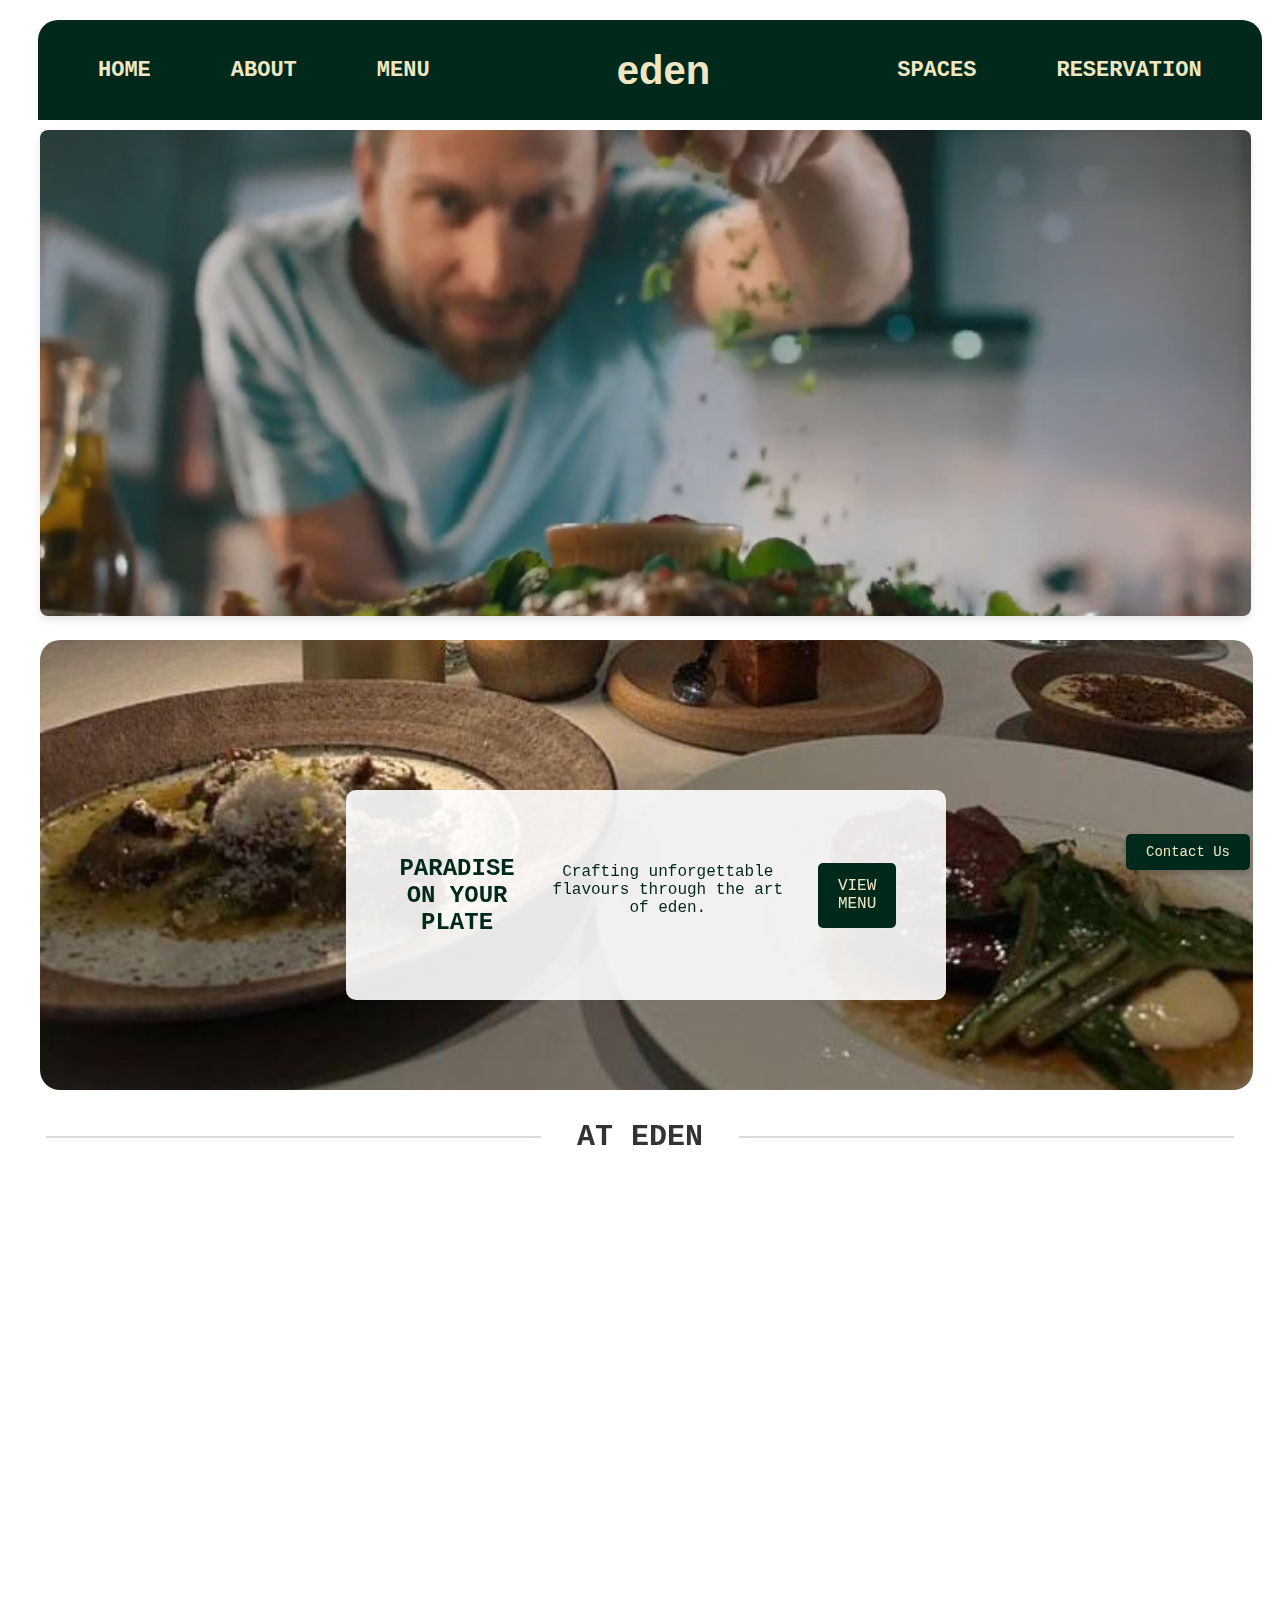
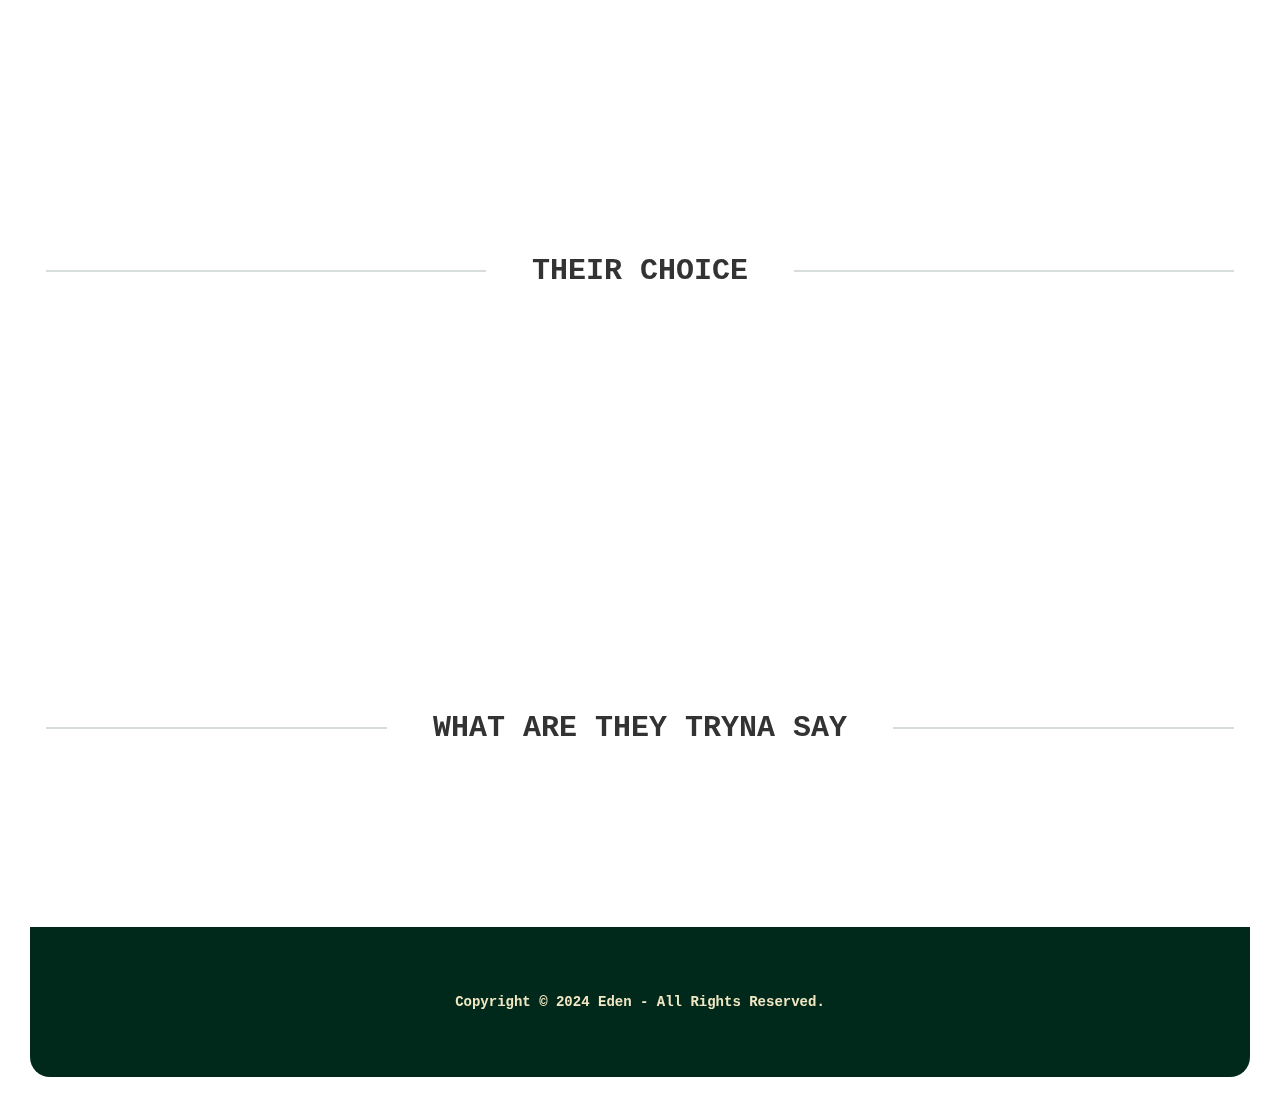
<file: index.html>
<!DOCTYPE html>
<html lang="en">

<head>
    <meta charset="UTF-8">
    <meta name="viewport" content="width=device-width, initial-scale=1.0">
    <title>eden</title>
    <link rel="stylesheet" href="style.css">
    <script src="script.js" defer></script>
</head>

<body>

    <header>
        <nav>
            <div class="nav-left">
                <ul>
                    <li><a href="index.html">HOME</a></li>
                    <li><a href="about.html">ABOUT</a></li>
                    <li><a href="menu.html">MENU</a></li>
                </ul>
            </div>
            <div class="nav-center">
                <h1>eden</h1>
            </div>
            <div class="nav-right">
                <ul>
                    <li><a href="spaces.html">SPACES</a></li>
                    <li><a href="reservations.html">RESERVATION</a></li>
            </div>
        </nav>
    </header>

    <br><br><br><br>

    <div class="video-container fade-in">
        <video loop autoplay muted playsinline>
            <source src="eden.mp4" type="video/mp4" />
        </video>
    </div>

    
    <div class="containerr fade-in">
        <div class="content fade-in">
            <h1>PARADISE ON YOUR PLATE</h1>
            <p>Crafting unforgettable flavours through the art of eden.</p>
            <button onclick="window.location.href='menu.html'">VIEW MENU</button>
        </div>
    </div>

    <div id="mainContent" style="display: none;">
        <h2>Welcome back!</h2>
        <p>Enjoy browsing the site!</p>
    </div>
    <div class="about-us-section">
        <hr class="line">
        <span class="about-text">AT EDEN</span>
        <hr class="line">
        
    </div>
    <imagee>
        <div id="about-us">
        <div class="container fade-in">
            <p class="haha">one of everything really good</p>
            <p class="huhu">
                At eden, our philosophy is to make one of everything really good. To us, that means a
                collection of intentional, high-performance essentials you reach for on a daily basis. The ones you
                love, rely on, and always come back to.
            </p>
        </div>
    </div>
    </imagee>

    <div class="favorite">
        <hr class="line">
        <span class="about-text">THEIR CHOICE</span>
        <hr class="line">
        
    </div>

    <div class="favorites-slider fade-in">
        <button class="prev" onclick="scrollSlider(-1)">&#8249;</button>
        <div class="slider-container">
            <div class="slide">
                <img src="menu/food1.jpg" alt="Favorite 1">
                <p>Jamaican Jerk Chicken</p>
            </div>
            <div class="slide">
                <img src="menu/food2.jpg" alt="Favorite 2">
                <p>Veg Italian Pasta</p>
            </div>
            <div class="slide">
                <img src="menu/food4.jpg" alt="Favorite 3">
                <p>Moroccan Meatballs</p>
            </div>
            <div class="slide">
                <img src="menu/food12.jpg" alt="Favorite 4">
                <p>Fried Rice</p>
            </div>
            <div class="slide">
                <img src="menu/food5.jpg" alt="Favorite 5">
                <p>Vegan Shakshuka</p>
            </div>
            <div class="slide">
                <img src="menu/food6.jpg" alt="Favorite 6">
                <p>Roasted Lamb</p>
            </div>
            <div class="slide">
                <img src="menu/food7.jpg" alt="Favorite 7">
                <p>Anticuchos</p>
            </div>
            <div class="slide">
                <img src="menu/food8.jpg" alt="Favorite 8">
                <p>Thai Ramen</p>
            </div>
        </div>
        <button class="next" onclick="scrollSlider(1)">&#8250;</button>
    </div>
    <br>
    <br>
    <br>

    <div class="favorite">
        <hr class="line">
        <span class="about-text">WHAT ARE THEY TRYNA SAY</span>
        <hr class="line">
    </div>
    <div class="containermy-4 fade-in">
        <div class="reviews-container">
            <!-- Review 1 -->
            <div class="review">
                <div class="rating">
                    <span class="text-warning">&#9733;&#9733;&#9733;&#9733;&#9733;</span>
                </div>
                <h6>User1</h6>
                <p>Delicious food! A great place!</p>
            </div>
            <!-- Review 2 -->
            <div class="review">
                <div class="rating">
                    <span class="text-warning">&#9733;&#9733;&#9733;&#9733;&#9733;</span>
                </div>
                <h6>User2</h6>
                <p>Their service 5/5</p>
            </div>
            <div class="review">
                <div class="rating">
                    <span class="text-warning">&#9733;&#9733;&#9733;&#9733;&#9733;</span>
                </div>
                <h6>User3</h6>
                <p>Will come here again!</p>
            </div>
            <!-- Review 4 -->
            <div class="review">
                <div class="rating">
                    <span class="text-warning">&#9733;&#9733;&#9733;&#9733;&#9733;</span>
                </div>
                <h6>User4</h6>
                <p>Pricey but worth it</p>
            </div>
            <div class="review">
                <div class="rating">
                    <span class="text-warning">&#9733;&#9733;&#9733;&#9733;&#9733;</span>
                </div>
                <h6>User5</h6>
                <p>Cool</p>
            </div>
            <div class="review">
                <div class="rating">
                    <span class="text-warning">&#9733;&#9733;&#9733;&#9733;&#9733;</span>
                </div>
                <h6>User6</h6>
                <p>My comfy place</p>
            </div>
        </div>
    </div>
    </div>
    <a href="contact.html" class="con">
        <p>Contact Us</p>
    </a>
    


    <footer>
        <p>Copyright © 2024 Eden - All Rights Reserved. </p>
    </footer>

</body>

</html>
</file>
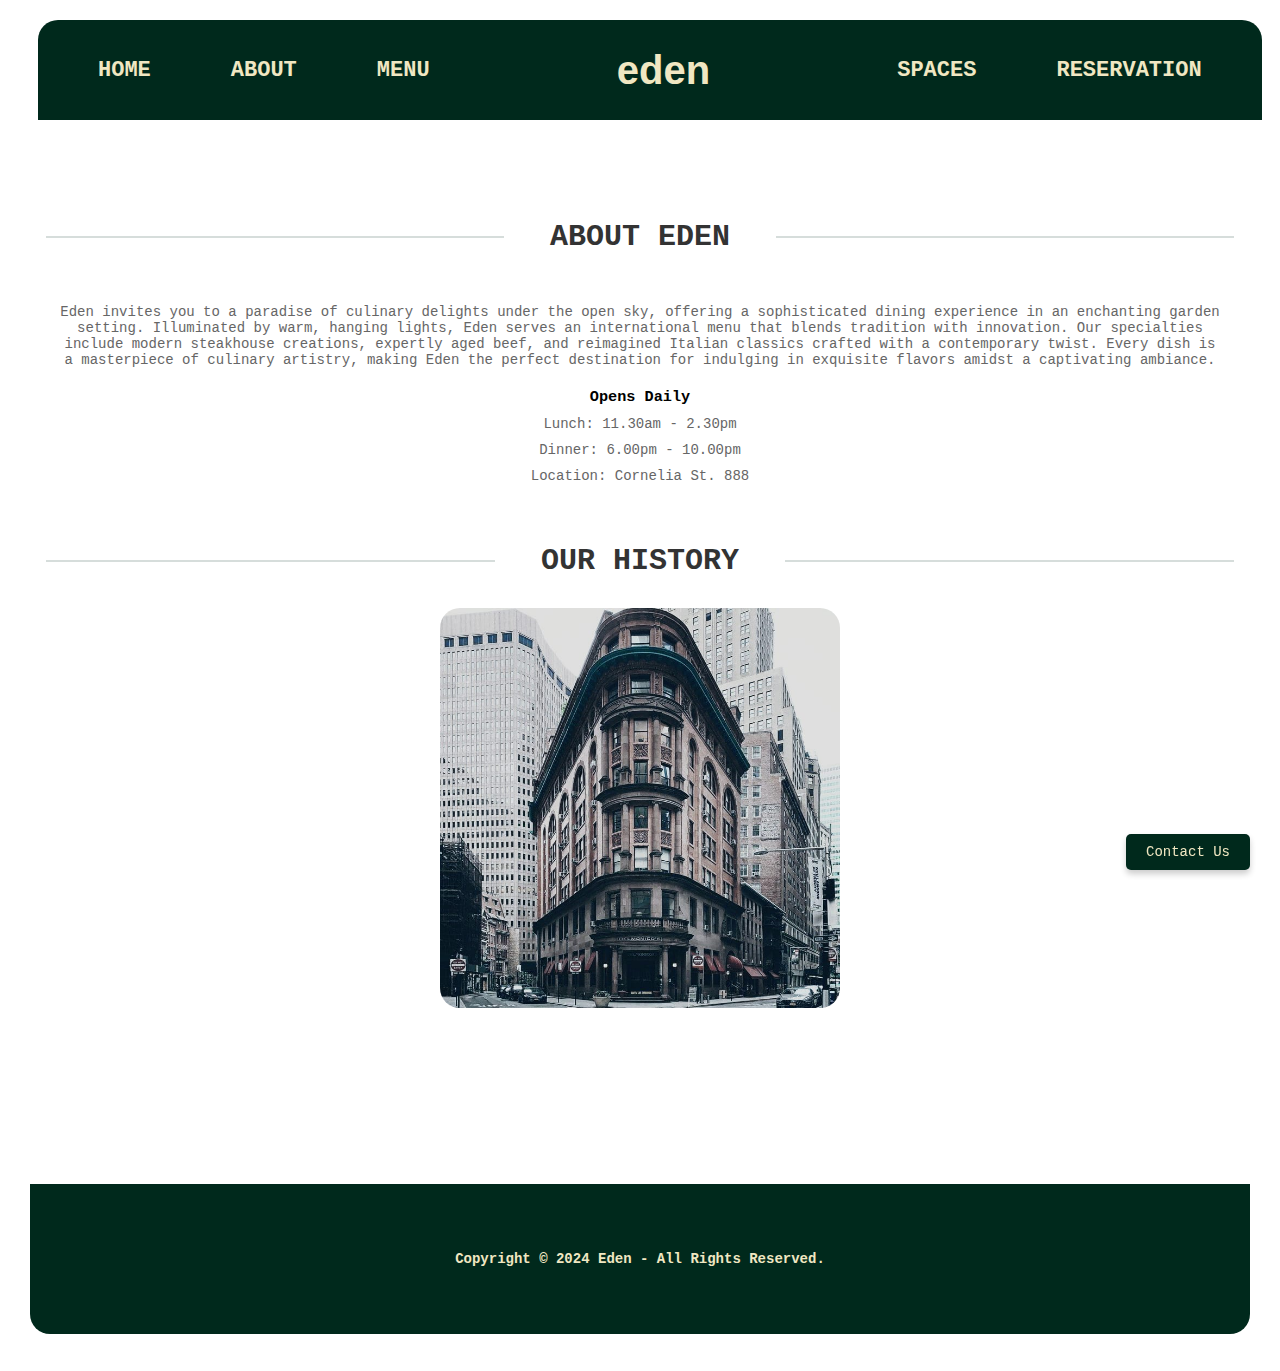
<file: about.html>
<!DOCTYPE html>
<html lang="en">

<head>
    <meta charset="UTF-8">
    <meta name="viewport" content="width=device-width, initial-scale=1.0">
    <title>eden</title>
    <link rel="stylesheet" href="stylee.css">
    <script src="script.js" defer></script>
</head>

<body>

    <header>
        <nav>
            <div class="nav-left">
                <ul>
                    <li><a href="index.html">HOME</a></li>
                    <li><a href="about.html">ABOUT</a></li>
                    <li><a href="menu.html">MENU</a></li>
                </ul>
            </div>
            <div class="nav-center">
                <h1>eden</h1>
            </div>
            <div class="nav-right">
                <ul>
                    <li><a href="spaces.html">SPACES</a></li>
                    <li><a href="reservations.html">RESERVATION</a></li>
                </ul>
            </div>
        </nav>
    </header>

    <div class="favorite">
        <hr class="line">
        <span class="about-text">ABOUT eden</span>
        <hr class="line">
    </div>

    <div class="menu fade-in">
        <p class="desk">Eden invites you to a paradise of culinary delights under the open sky, offering a sophisticated dining experience in an enchanting garden setting. Illuminated by warm, hanging lights, Eden serves an international menu that blends tradition with innovation. Our specialties include modern steakhouse creations, expertly aged beef, and reimagined Italian classics crafted with a contemporary twist. Every dish is a masterpiece of culinary artistry, making Eden the perfect destination for indulging in exquisite flavors amidst a captivating ambiance.</p>
        <div class="disk">
        <h3>Opens Daily</h3>
        <p>Lunch: 11.30am - 2.30pm</p>
        <p>Dinner: 6.00pm - 10.00pm</p>
        <p>Location: Cornelia St. 888</p>

    </div>
    </div>
    <div class="favorite2">
        <hr class="line">
        <span class="about-text">OUR HISTORY</span>
        <hr class="line">
    </div>
    <div class="history fade-in">
        <img src="places/1989.jpg" alt="">

        <p class="fade-in">Eden was founded in 1989, born out of a vision to create a dining destination that merges the finest culinary traditions with a modern twist. Our story began with a dream, as our founders set out to share their passion for food with the world.</p>
        <p class="fade-in">Over the years, Eden has evolved into a beloved establishment, recognized for its innovative dishes and warm hospitality. From humble beginnings, we have grown to accommodate a diverse clientele, each of whom has contributed to our vibrant community. Today, we continue to embrace our roots while exploring new flavors and techniques, ensuring that every dish tells a story.</p>
        <p class="fade-in">As we look to the future, our commitment to excellence remains steadfast. At Eden, we are proud to honor our past while continually evolving to meet the tastes and preferences of our guests. We invite you to be part of our journey and experience the flavors of Eden.</p>
    </div>

    <a href="contact.html" class="con">
        <p>Contact Us</p>
    </a>
    
    <footer>
        <p>Copyright © 2024 Eden - All Rights Reserved. </p>
    </footer>
</file>
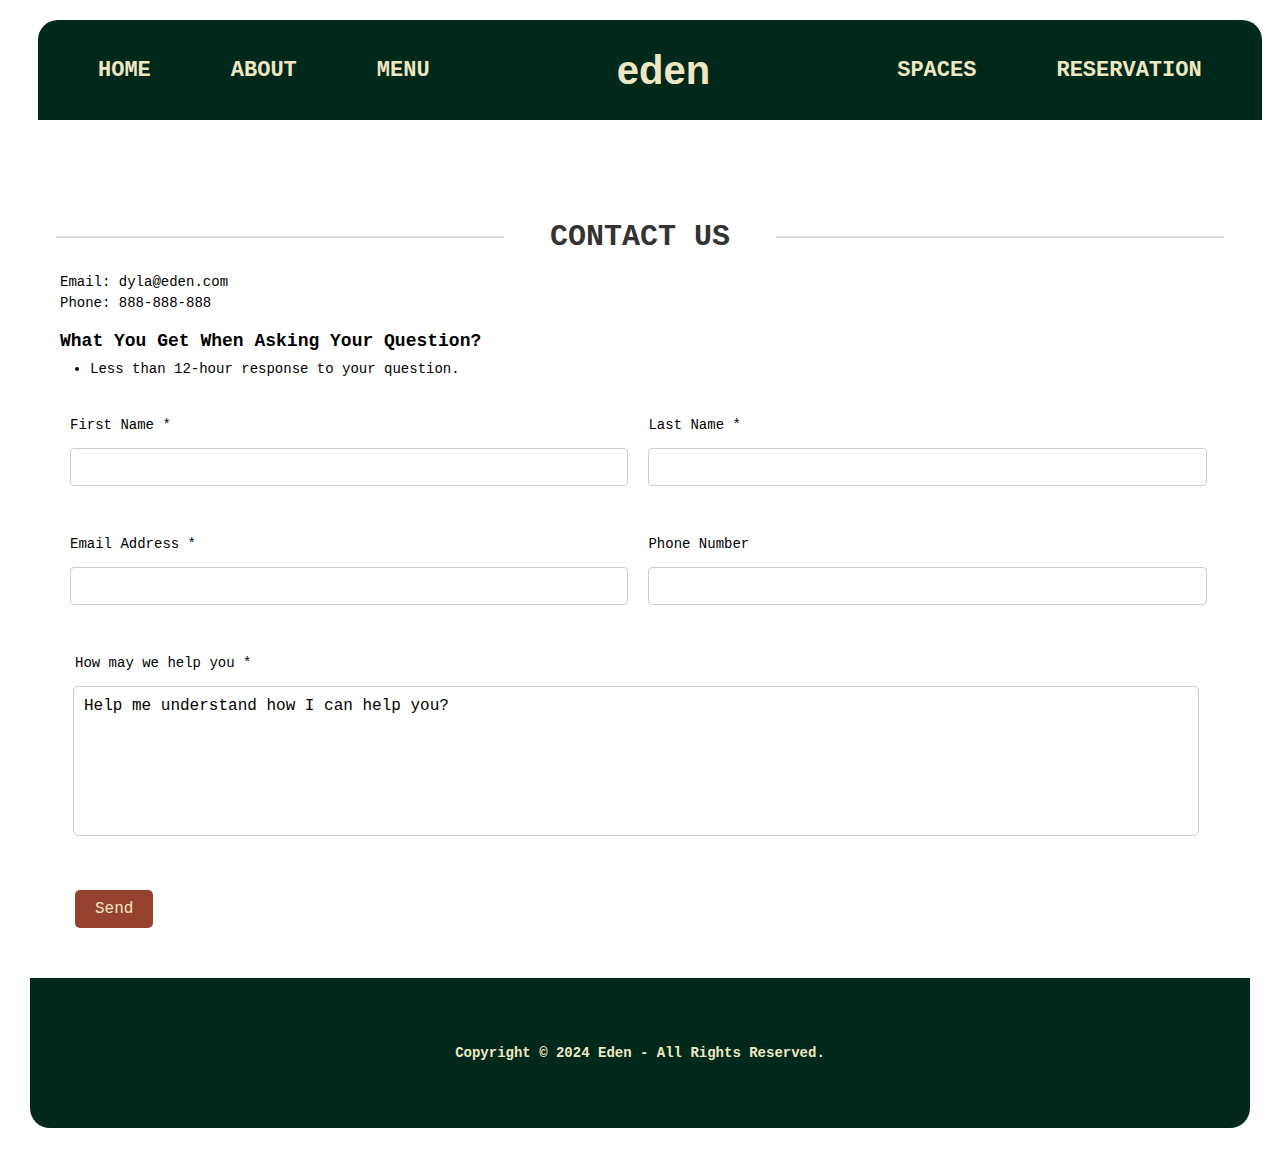
<file: contact.html>
<!DOCTYPE html>
<html lang="en">

<head>
    <meta charset="UTF-8">
    <meta name="viewport" content="width=device-width, initial-scale=1.0">
    <title>Contact Us</title>
    <link rel="stylesheet" href="stylee.css">
    <style>
        #successMessage {
            display: none;
            color: green;
            font-weight: bold;
            margin-top: 20px;
        }
    </style>
</head>

<body>

    <header>
        <nav>
            <div class="nav-left">
                <ul>
                    <li><a href="index.html">HOME</a></li>
                    <li><a href="about.html">ABOUT</a></li>
                    <li><a href="menu.html">MENU</a></li>
                </ul>
            </div>
            <div class="nav-center">
                <h1>eden</h1>
            </div>
            <div class="nav-right">
                <ul>
                    <li><a href="spaces.html">SPACES</a></li>
                    <li><a href="reservations.html">RESERVATION</a></li>
                </ul>
            </div>
        </nav>
    </header>

    <div class="contact">
        <div class="favoritee">
            <hr class="line">
            <span class="about-text">Contact Us</span>
            <hr class="line">
        </div>

        <div class="container">
            <div class="contact-info">
                <p>Email: dyla@eden.com</p>
                <p>Phone: 888-888-888</p>   
            </div>
            <div class="form-section">
                <h2>What You Get When Asking Your Question?</h2>
                <ul>
                    <li>Less than 12-hour response to your question.</li>
                </ul>
            </div>
            <form id="contactForm">
                <div class="form-group">
                    <label for="first-name">First Name *</label>
                    <input type="text" id="first-name" name="first-name" required>
                </div>
                <div class="form-group">
                    <label for="last-name">Last Name *</label>
                    <input type="text" id="last-name" name="last-name" required>
                </div>
                <div class="form-group">
                    <label for="email">Email Address *</label>
                    <input type="email" id="email" name="email" required>
                </div>
                <div class="form-group">
                    <label for="phone">Phone Number</label>
                    <input type="tel" id="phone" name="phone">
                </div>
                <div class="form-group full-width">
                    <label for="message">How may we help you *</label>
                    <textarea id="message" name="message" required>Help me understand how I can help you?</textarea>
                </div>
                <div class="form-group full-width">
                    <button type="submit">Send</button>
                </div>
            </form>
            <div class="success">
            <div id="successMessage">Your message has been sent successfully!</div>
        </div>
        </div>
    </div>

    <footer>
        <p>Copyright © 2024 Eden - All Rights Reserved.</p>
    </footer>

    <script>
        document.getElementById("contactForm").addEventListener("submit", function (event) {
            event.preventDefault();
            const successMessage = document.getElementById("successMessage");

            if (successMessage.style.display === "none" || successMessage.style.display === "") {
                successMessage.style.display = "block"; 
            } else {
                successMessage.style.display = "none"; 
            }

            this.reset();
        });
    </script>
</body>

</html>
</file>
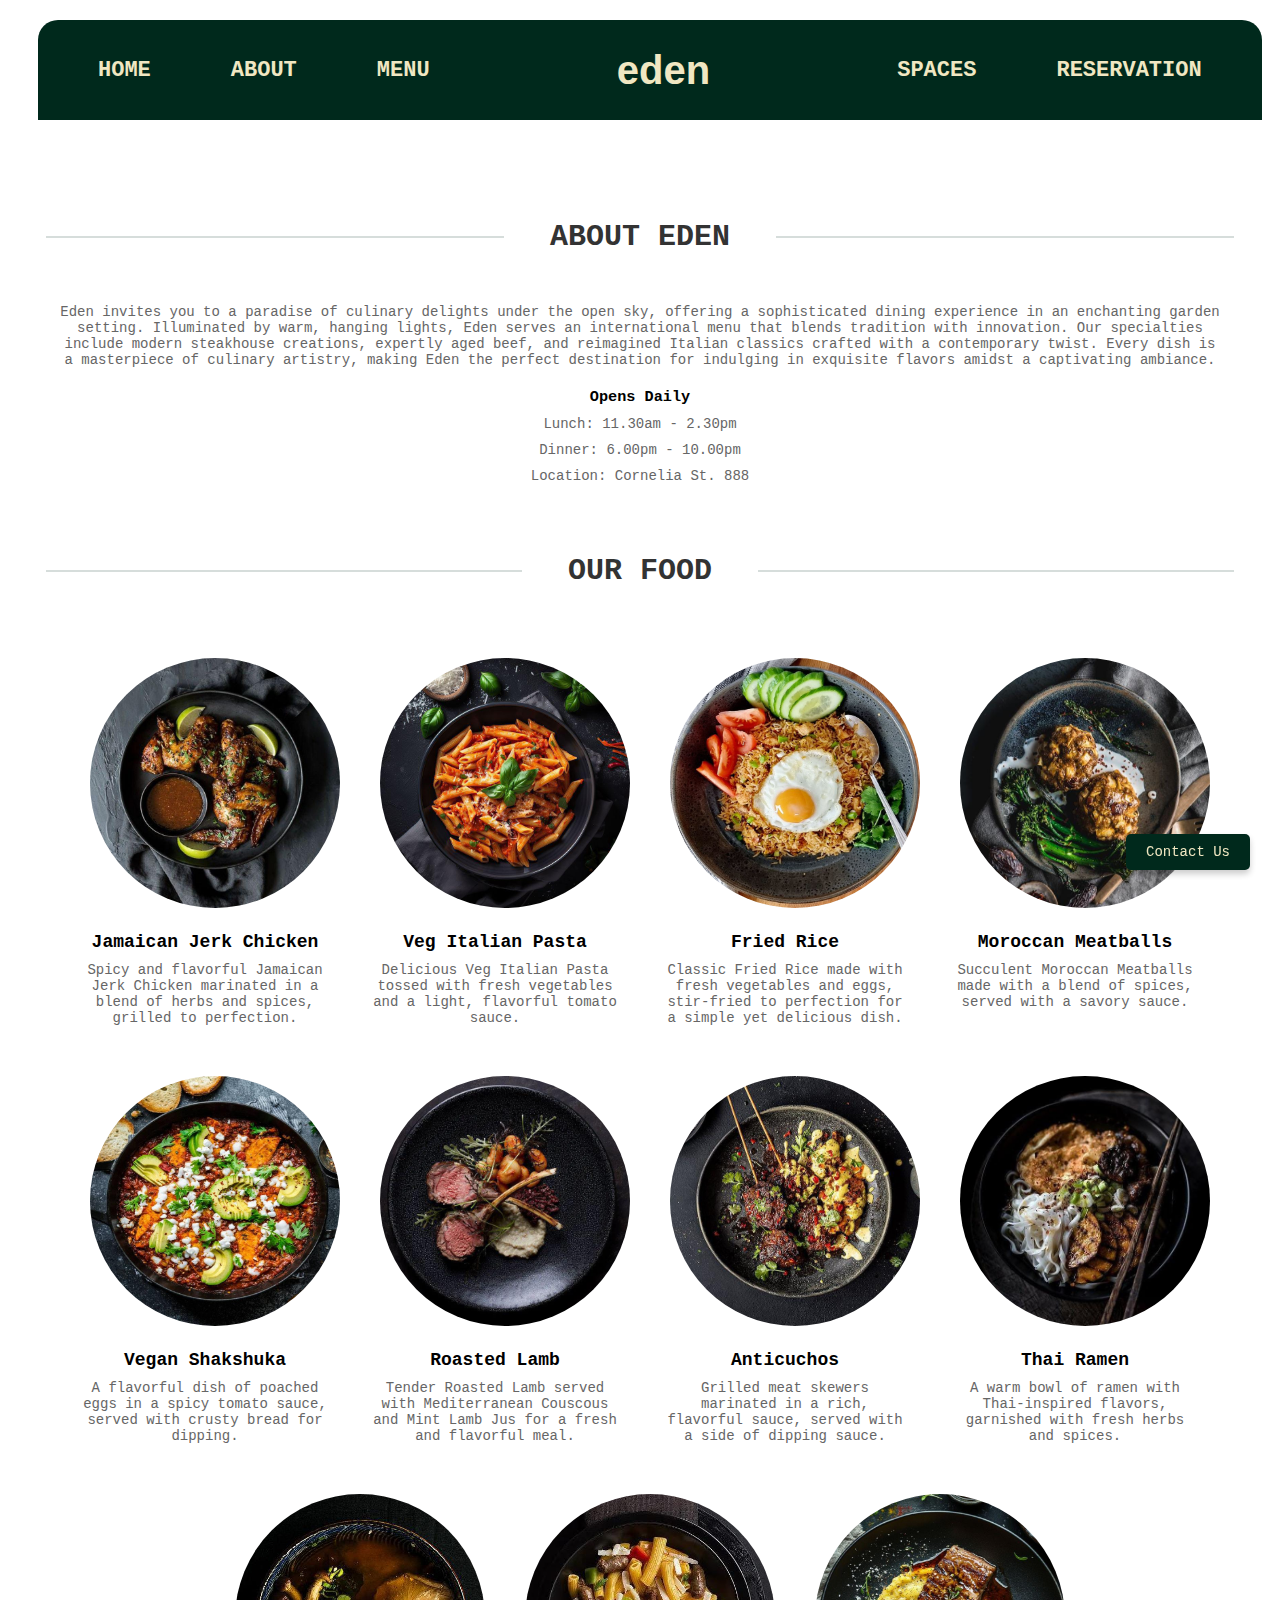
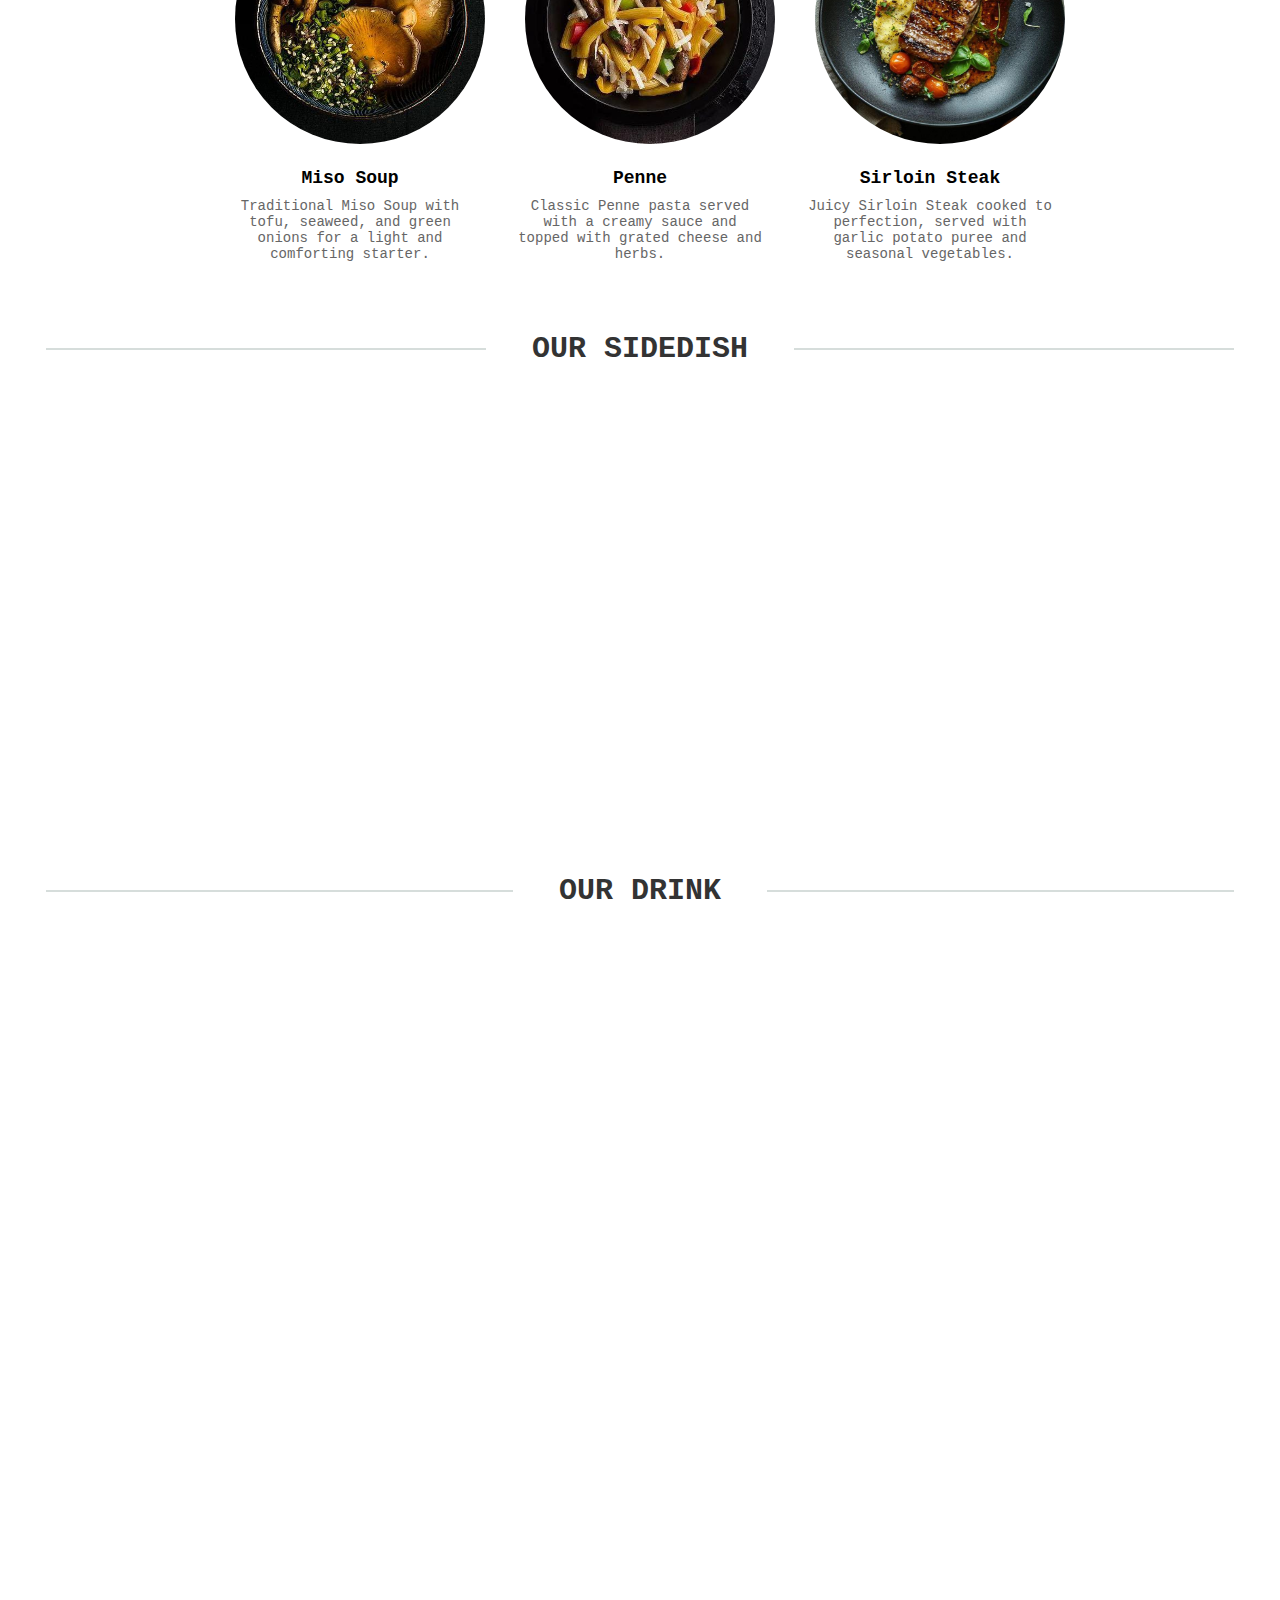
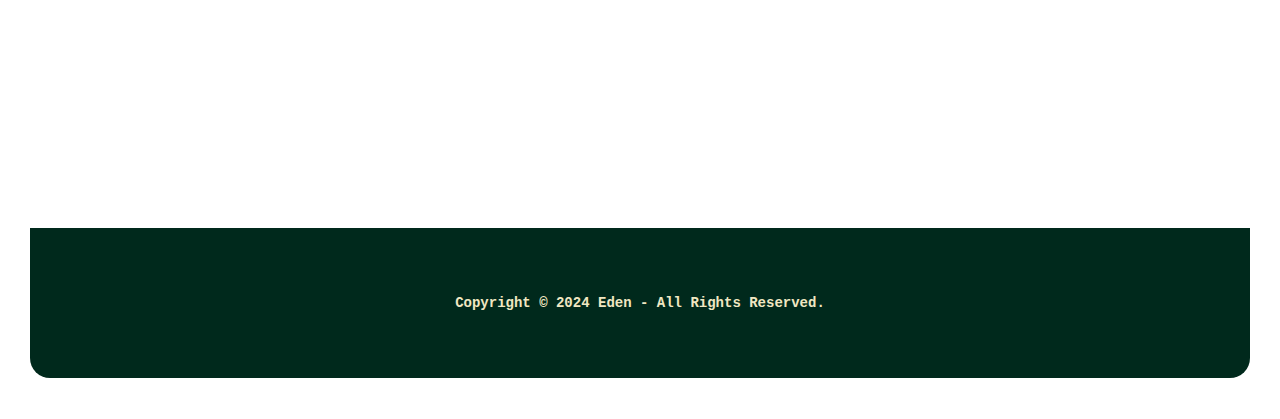
<file: menu.html>
<!DOCTYPE html>
<html lang="en">

<head>
    <meta charset="UTF-8">
    <meta name="viewport" content="width=device-width, initial-scale=1.0">
    <title>eden</title>
    <link rel="stylesheet" href="stylee.css">
    <script src="script.js" defer></script>
</head>

<body>

    <header>
        <nav>
            <div class="nav-left">
                <ul>
                    <li><a href="index.html">HOME</a></li>
                    <li><a href="about.html">ABOUT</a></li>
                    <li><a href="menu.html">MENU</a></li>
                </ul>
            </div>
            <div class="nav-center">
                <h1>eden</h1>
            </div>
            <div class="nav-right">
                <ul>
                    <li><a href="spaces.html">SPACES</a></li>
                    <li><a href="reservations.html">RESERVATION</a></li>
            </div>
        </nav>
    </header>

    <div class="favorite">
        <hr class="line">
        <span class="about-text">ABOUT EDEN</span>
        <hr class="line">
    </div>

    <div class="menu fade-in">
        <p class="desk">Eden invites you to a paradise of culinary delights under the open sky, offering a sophisticated dining experience in an enchanting garden setting. Illuminated by warm, hanging lights, Eden serves an international menu that blends tradition with innovation. Our specialties include modern steakhouse creations, expertly aged beef, and reimagined Italian classics crafted with a contemporary twist. Every dish is a masterpiece of culinary artistry, making Eden the perfect destination for indulging in exquisite flavors amidst a captivating ambiance.</p>
        <div class="disk">
        <h3>Opens Daily</h3>
        <p>Lunch: 11.30am - 2.30pm</p>
        <p>Dinner: 6.00pm - 10.00pm</p>
        <p>Location: Cornelia St. 888</p>

    </div>
    </div>

    <div class="favoritee">
        <hr class="line">
        <span class="about-text">OUR FOOD</span>
        <hr class="line">
    </div>


    <div class="menu fade-in">
        <div class="menu-item">
         <img height="250" src="menu/food1.jpg" width="250"/>
         <h3>
          Jamaican Jerk Chicken
         </h3>
         <p>
            Spicy and flavorful Jamaican Jerk Chicken marinated in a blend of herbs and spices, grilled to perfection.         </p>
        </div>
        <div class="menu-item">
         <img height="250" src="menu/food2.jpg" width="250"/>
         <h3>
          Veg Italian Pasta
         </h3>
         <p>
            Delicious Veg Italian Pasta tossed with fresh vegetables and a light, flavorful tomato sauce.         </p>
        </div>
        <div class="menu-item">
         <img height="250" src="menu/food12.jpg" width="250"/>
         <h3>
          Fried Rice
         </h3>
         <p>
            Classic Fried Rice made with fresh vegetables and eggs, stir-fried to perfection for a simple yet delicious dish.   
         </p>
        </div>
        <div class="menu-item">
         <img height="250" src="menu/food4.jpg" width="250"/>
         <h3>
          Moroccan Meatballs
         </h3>
         <p>
            Succulent Moroccan Meatballs made with a blend of spices, served with a savory sauce. </p>
        </div>
        <div class="menu-item">
         <img height="250" src="menu/food5.jpg" width="250"/>
         <h3>
          Vegan Shakshuka
         </h3>
         <p>
            A flavorful dish of poached eggs in a spicy tomato sauce, served with crusty bread for dipping.         </p>
        </div>
        <div class="menu-item">
         <img height="250" src="menu/food6.jpg" width="250"/>
         <h3>
            Roasted Lamb
         </h3>
         <p>
            Tender Roasted Lamb served with Mediterranean Couscous and Mint Lamb Jus for a fresh and flavorful meal.         </p>
        </div>
        <div class="menu-item">
         <img height="250" src="menu/food7.jpg" width="250"/>
         <h3>
            Anticuchos
         </h3>
         <p>
            Grilled meat skewers marinated in a rich, flavorful sauce, served with a side of dipping sauce.         </p>
        </div>
        <div class="menu-item">
         <img height="250" src="menu/food8.jpg" width="250"/>
         <h3>
          Thai Ramen
         </h3>
         <p>
            A warm bowl of ramen with Thai-inspired flavors, garnished with fresh herbs and spices.         </p>
        </div>
        <div class="menu-item">
            <img height="250" src="menu/food9.jpg" width="250"/>
            <h3>
             Miso Soup
            </h3>
            <p>
                Traditional Miso Soup with tofu, seaweed, and green onions for a light and comforting starter.            </p>
           </div>
           <div class="menu-item">
            <img height="250" src="menu/food10.jpg" width="250"/>
            <h3>
                Penne
            </h3>
            <p>
                Classic Penne pasta served with a creamy sauce and topped with grated cheese and herbs.</p>
           </div>
           <div class="menu-item">
            <img height="250" src="menu/food11.jpg" width="250"/>
            <h3>
                Sirloin Steak
            </h3>
            <p>
                Juicy Sirloin Steak cooked to perfection, served with garlic potato puree and seasonal vegetables.            </p>
           </div>
       </div>

    <div class="favoritee">
        <hr class="line">
        <span class="about-text">OUR SIDEDISH</span>
        <hr class="line">
    </div>

    <div class="menu fade-in">
        <div class="menu-item">
            <img height="250" src="menu/dish1.jpg" width="250"/>
            <h3>
                Bolo Choco
            </h3>
            <p>
                A rich chocolate cake served with a drizzle of chocolate sauce.</p>
           </div>
           <div class="menu-item">
            <img height="250" src="menu/dish2.jpg" width="250"/>
            <h3>
                Betul Tunc
            </h3>
            <p>
                A savory dish of tender chicken served with aromatic spices and accompanied by steamed rice.</p>
           </div>
           <div class="menu-item">
            <img height="250" src="menu/dish3.jpg" width="250"/>
            <h3>
             Asparagus Tart
            </h3>
            <p>
                A flaky pastry tart filled with fresh asparagus, creamy cheese, and herbs, baked to perfection. </p>
            </div>
           <div class="menu-item">
            <img height="250" src="menu/dish4.jpg" width="250"/>
            <h3>
             Mango Sticky Rice
            </h3>
            <p>
                A traditional Thai dessert made with sweet sticky rice, ripe mango slices, and coconut milk. </p>
            </p>
           </div>
    </div>

    <div class="favoritee">
        <hr class="line">
        <span class="about-text">OUR DRINK</span>
        <hr class="line">
    </div>
    <div class="menu fade-in">
        <div class="menu-item">
            <img height="250" src="menu/drink1.jpg" width="250"/>
            <h3>
                Black Sesame Latte
            </h3>
            <p>
                A creamy latte infused with the rich flavor of black sesame, topped with whipped cream.            </p>
           </div>
           <div class="menu-item">
            <img height="250" src="menu/drink2.jpg" width="250"/>
            <h3>
                Earl Grey Tea Cherry Soda
            </h3>
            <p>
                A refreshing blend of Earl Grey tea and cherry soda, garnished with fresh cherries.            </p>
           </div>
           <div class="menu-item">
            <img height="250" src="menu/drink3.jpg" width="250"/>
            <h3>
                Pure Matcha
            </h3>
            <p>
                Finest matcha green tea whisked to perfection, served hot or iced.            </p>
           </div>
           <div class="menu-item">
            <img height="250" src="menu/drink4.jpg" width="250"/>
            <h3>
                Grilled Peach & Rosemary Prosecco
            </h3>
            <p>
                A sparkling cocktail featuring grilled peaches and rosemary, served chilled.            </p>
           </div>
           <div class="menu-item">
            <img height="250" src="menu/drink5.jpg" width="250"/>
            <h3>
                Tiramisu Coffee
            </h3>
            <p>
                Rich coffee with a tiramisu twist, layered with mascarpone and cocoa.            </p>
           </div>
           <div class="menu-item">
            <img height="250" src="menu/drink6.jpg" width="250"/>
            <h3>
             Guava Jasmine Iced Tea
            </h3>
            <p>
                A fragrant iced tea blend of guava and jasmine, perfect for refreshing afternoons.            </p>
           </div>
    </div>


    <a href="contact.html" class="con">
        <p>Contact Us</p>
    </a>
    
    <footer>
        <p>Copyright © 2024 Eden - All Rights Reserved. </p>
    </footer>

    <script>
    </script>

</body>
</html>
</file>
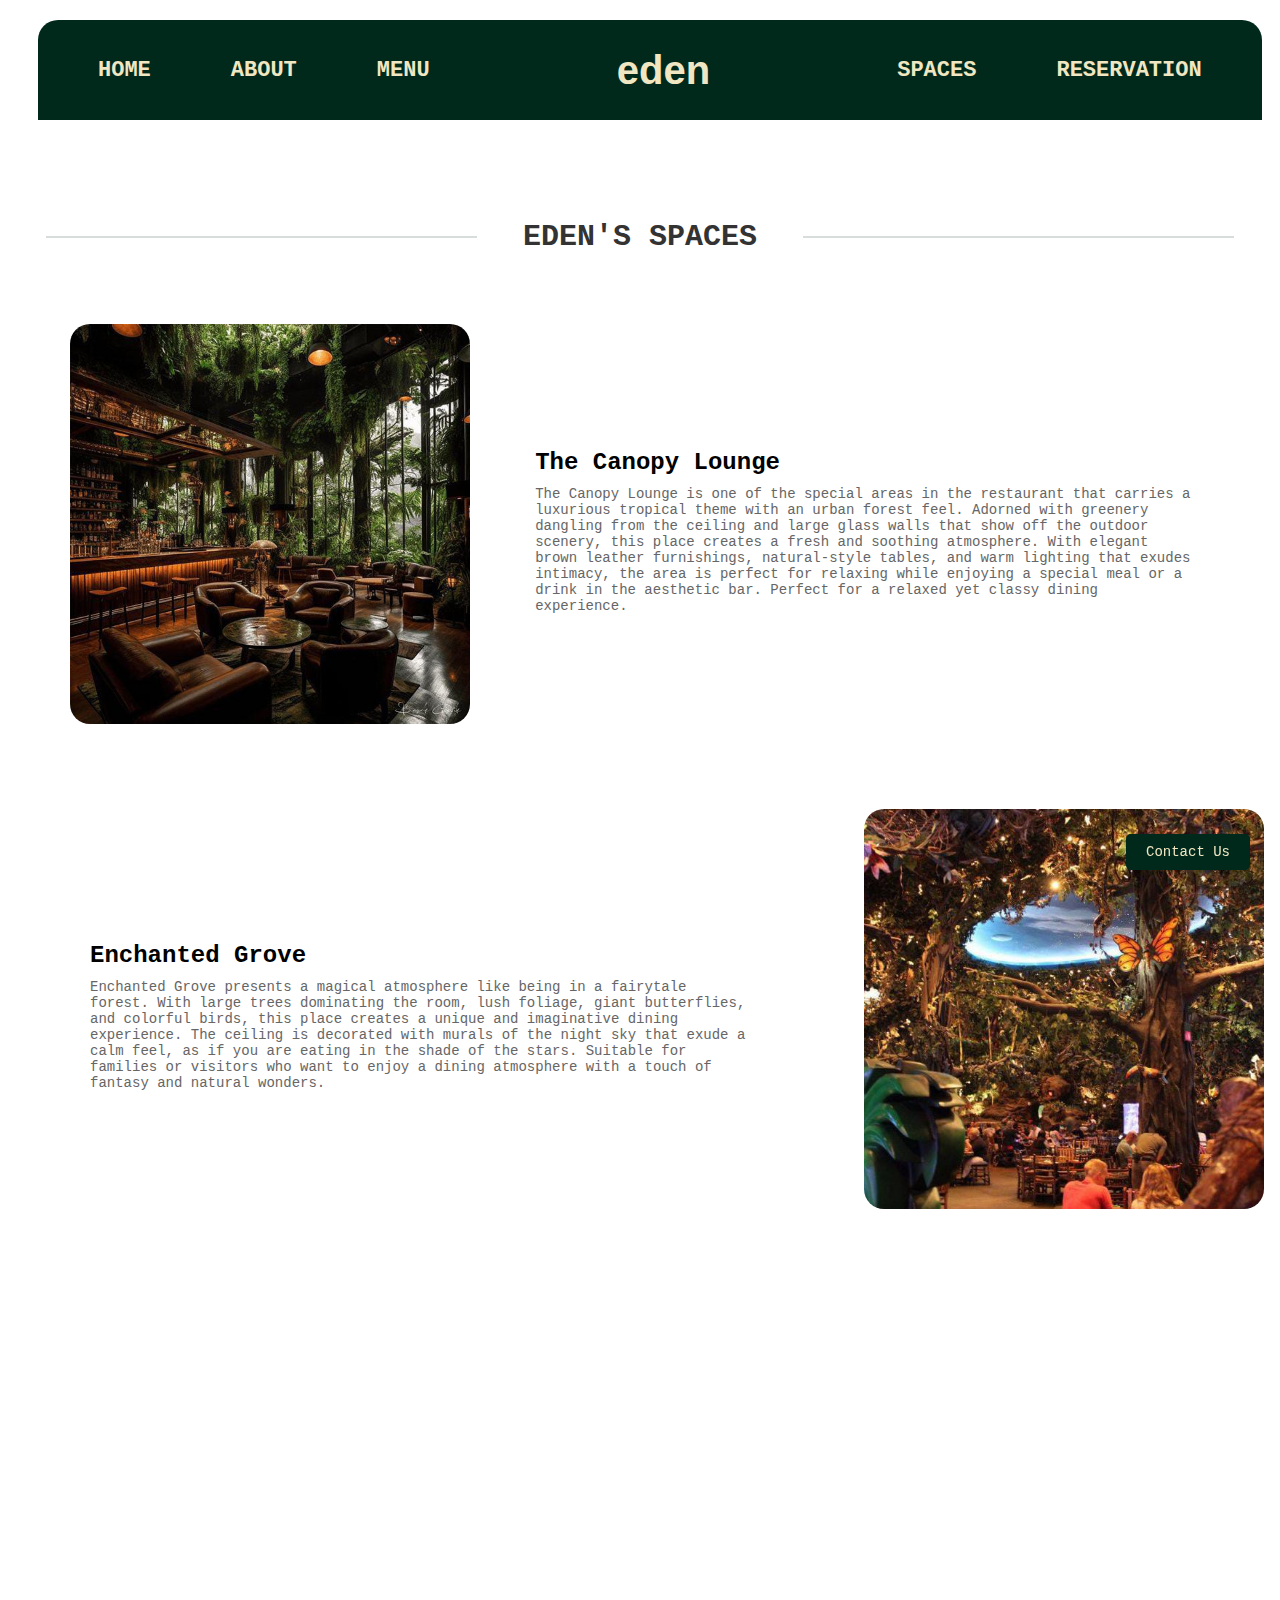
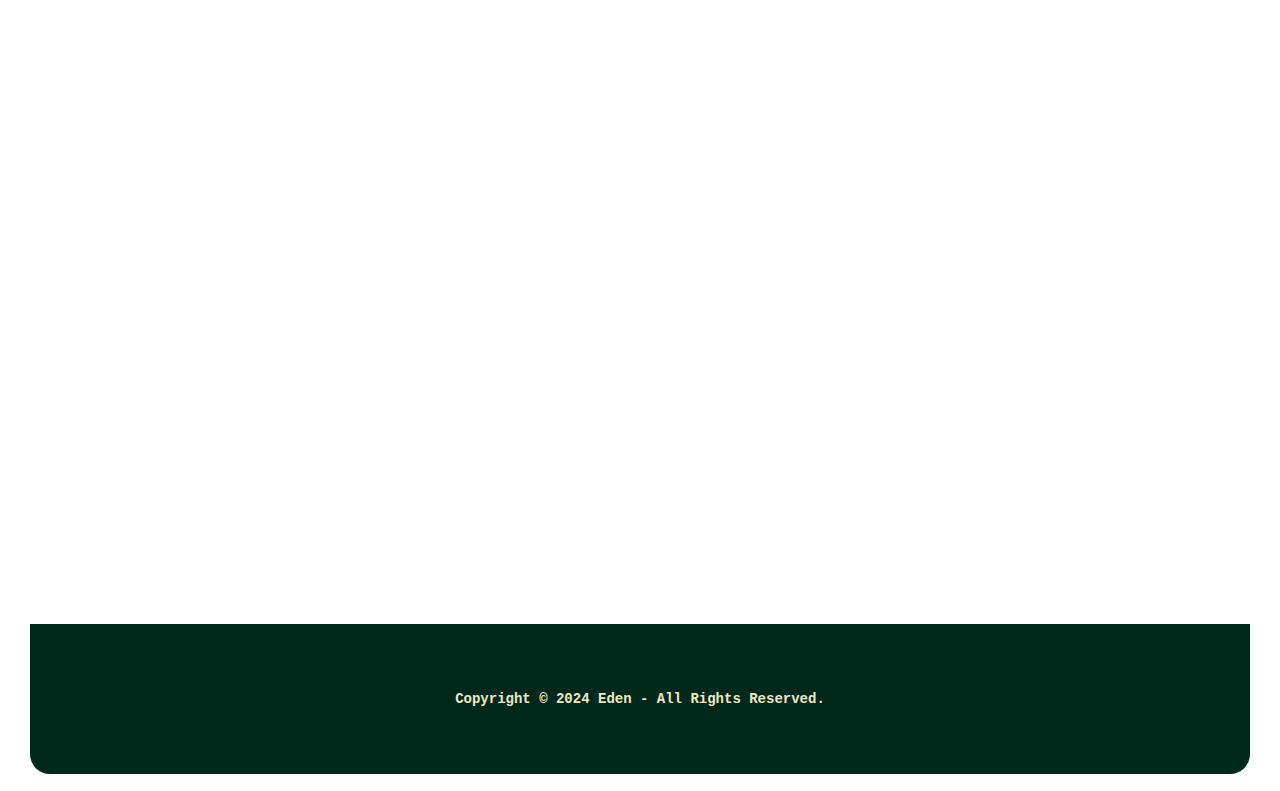
<file: spaces.html>
<!DOCTYPE html>
<html lang="en">

<head>
    <meta charset="UTF-8">
    <meta name="viewport" content="width=device-width, initial-scale=1.0">
    <title>eden</title>
    <link rel="stylesheet" href="stylee.css">
    <script src="script.js" defer></script>

</head>

<body>

    <header>
        <nav>
            <div class="nav-left">
                <ul>
                    <li><a href="index.html">HOME</a></li>
                    <li><a href="about.html">ABOUT</a></li>
                    <li><a href="menu.html">MENU</a></li>
                </ul>
            </div>
            <div class="nav-center">
                <h1>eden</h1>
            </div>
            <div class="nav-right">
                <ul>
                    <li><a href="spaces.html">SPACES</a></li>
                    <li><a href="reservations.html">RESERVATION</a></li>
            </div>
        </nav>
    </header>

    <div class="favorite">
        <hr class="line">
        <span class="about-text">EDEN'S SPACES</span>
        <hr class="line">
        
    </div>

    <div class="container fade-in">
        <div class="section">
            <div class="section-content">
                <div class="image-container">
                    <img alt="Aging meat in the aging room" src="places/place1.jpg" />
                </div>
                <div class="text-container">
                    <h2>The Canopy Lounge</h2>
                    <p>
                        The Canopy Lounge is one of the special areas in the restaurant that carries a luxurious tropical theme with an urban forest feel. Adorned with greenery dangling from the ceiling and large glass walls that show off the outdoor scenery, this place creates a fresh and soothing atmosphere. With elegant brown leather furnishings, natural-style tables, and warm lighting that exudes intimacy, the area is perfect for relaxing while enjoying a special meal or a drink in the aesthetic bar. Perfect for a relaxed yet classy dining experience.                    </p>
                </div>
            </div>
        </div>
    </div>
    
    <div class="container fade-in">
        <div class="section">
            <div class="section-content">
                <div class="text-container">
                    <h2>Enchanted Grove</h2>
                    <p>
                        Enchanted Grove presents a magical atmosphere like being in a fairytale forest. With large trees dominating the room, lush foliage, giant butterflies, and colorful birds, this place creates a unique and imaginative dining experience. The ceiling is decorated with murals of the night sky that exude a calm feel, as if you are eating in the shade of the stars. Suitable for families or visitors who want to enjoy a dining atmosphere with a touch of fantasy and natural wonders.                    </p>
                </div>
                <div class="image-container">
                    <img alt="Premium cuts of meat" src="places/place2.jpg" />
                </div>
            </div>
        </div>
    </div>

    <div class="container fade-in">
        <div class="section">
            <div class="section-content">
                <div class="image-container">
                    <img alt="Aging meat in the aging room" src="places/place3.jpg" />
                </div>
                <div class="text-container">
                    <h2>Twilight Garden</h2>
                    <p>
                        Twilight Garden is an outdoor area that combines the beauty of a natural garden with an elegant and romantic touch. Decorated with glass ball-shaped chandeliers and strands of warm light, this place provides an alluring atmosphere, especially at night. Tables surrounded by shady trees and floral decorations create the perfect intimate atmosphere for a special dinner or small event with a calm and charming atmosphere. Perfect for enjoying a meal under the stars with an unforgettable atmosphere.
                    </p>
                </div>
            </div>
        </div>
    </div>
    
    <div class="container fade-in">
        <div class="section">
            <div class="section-content">
                <div class="text-container">
                    <h2>Aurora Dome Lounge</h2>
                    <p>
                        Aurora Dome Lounge is a modern concept restaurant that offers a unique dining experience under the starry night sky. Located in the middle of the glittering city with skyscrapers in the background, this restaurant presents a transparent dome-shaped dining room decorated with fairy lights, creating a warm and romantic atmosphere. Each dome is designed with maximum comfort, featuring bohemian-style furniture, greenery, and soft lighting that adds to the intimate feel. The Aurora Dome Lounge is the perfect place for a special dinner, celebrating a big moment, or simply taking in the beauty of the city in an exclusive setting.
                    </p>
                </div>
                <div class="image-container">
                    <img alt="Premium cuts of meat" src="places/place4.jpg" />
                </div>
            </div>
        </div>
    </div>
    <a href="contact.html" class="con">
        <p>Contact Us</p>
    </a>



    <footer>
        <p>Copyright © 2024 Eden - All Rights Reserved. </p>
    </footer>

    <script>

    </script>

</body>

</html>
</file>
<file: style.css>
body {
    background-color: white;
}
* {
    margin: 10px;
    padding: 0;
    box-sizing: border-box;
    font-family: monospace;
}

header {
    place-content: center;
    position: fixed; 
    top: 0;
    left: 0;
    right: 0;
    z-index: 20;  
    padding-left: 18px;
    padding-right: 18px;

}

.video-container {
    position: relative;
    top: 0; 
    z-index: -1; 
    width: 100%;
    max-width: 100%;
    overflow: hidden;
    padding-bottom: 40%;
    height: 60vh;  
}

video {
    position: absolute;
    display: block;
    width: 97.7%;  
    height: 90%; 
    object-fit: cover;  
    margin-top: 40px;
    border-radius: 8px;
    box-shadow: 0 4px 8px rgba(0, 0, 0, 0.1);
}

nav {
    place-content: center;
    display: flex;
    justify-content: space-between;
    align-items: center;
    background-color: #00291c;
    padding: 10px;
    height: 100px;
    width: 95.6%; 
    max-width: 100%;
    border-top-left-radius: 20px;
    border-top-right-radius: 20px;
    position: fixed;
    overflow: hidden;
}

.nav-left ul,
.nav-right ul {
    display: flex;
    list-style: none;
    gap: 20px;
}

.nav-left ul li,
.nav-right ul li {
    margin: 20px;
}

.nav-center h1 {
    font-family:'Lucida Sans', 'Lucida Sans Regular', 'Lucida Grande', 'Lucida Sans Unicode', Geneva, Verdana, sans-serif;
    font-size: 40px;
    font-weight: bold;
    margin: 0;
    color: #F0E7C2;
}

nav ul li a {
    color: #F0E7C2;
    text-decoration: none;
    font-family: monospace;
    font-size: 22px;
    font-weight: bold;
}

nav ul li a:hover {
    background-color: #F0E7C2;
    border-radius: 3px;
    color: #00291c;
}




.main2 {
    display: flex;
    padding-top: 25px;
}

.content {
    display: none;
    flex-direction: row;
    gap: 20px;
    width: 70%;
    height: 210px;
    align-items: center;
}

.hr2{
    width: 90%;

}

.dashed {
    border: none;
    border-top: 2px dashed #000; 
    margin: 0; 
    width: 90%;
}


.content {
    display: flex;
    justify-content: center;
    align-items: center;
    position: relative;
    width: 100%;
    overflow: hidden; 
    padding: 20px 0;
    margin-top: 70px;  
}

.cards-container {
    display: flex;
    gap: 20px;
    padding-bottom: 20px;
}

.card {
    width: 500px;
    height: 500px;
    background-color: #f6f6f6;
    border-radius: 20px;
    background-position: center;
    background-size: cover;
    background-repeat: repeat;
    margin: 0;
}

.card img {
    width: 100%;
    height: 100%;
    object-fit: cover;
}

.scroll-left, .scroll-right {
    position: absolute;
    top: 50%;
    transform: translateY(-50%);
    background-color: rgba(0, 0, 0, 0.5);
    color: white;
    border: none;
    padding: 10px;
    font-size: 24px;
    cursor: pointer;
    z-index: 10;
}

.scroll-left {
    left: 10px;
}

.scroll-right {
    right: 10px;
}



.card h2 {
    font-family:'Lucida Sans', 'Lucida Sans Regular', 'Lucida Grande', 'Lucida Sans Unicode', Geneva, Verdana, sans-serif;
    color: #F0E7C2;
    font-weight: bold;
    font-size: 25px;
}

.card button {
    background-color: rgb(85, 84, 84);
    color: white;
    border-radius: 20px;
    padding: 10px;
    cursor: pointer;
    margin-top: 15px;
    align-self: flex-start;
    position: absolute;
    bottom: 10px;
    right: 10px;
}

.tint {
    background-image: url(tint.jpg);
}

.blush {
    background-image: url(blush.jpg);
}

.cleanser {
    background-image: url(cleanser.jpg);
}

.sidebar {
    width: 30%;
    padding-left: 20px;
    margin-top: 20px;
}

.sidebar h3 {
    color: #0e1a40;
    margin-bottom: 10px;
}

.sidebar ul {
    list-style: none;
}

.sidebar ul li {
    margin: 0;
    padding: 0;
    margin-top: 20px;
}

.sidebar ul li a {
    text-decoration: none;
    font-family: monospace;
    font-size: 15px;
    color: #1d22c4;
}


.container:before,
.container:after {
    content: "";
    display: table;
}

.account-actions {
    margin-top: 100px;
}

.products {
    font-family:'Lucida Sans', 'Lucida Sans Regular', 'Lucida Grande', 'Lucida Sans Unicode', Geneva, Verdana, sans-serif;
    font-size: 40px;
    font-weight: bold;
    margin: 0;
    color: rgb(85, 84, 84);
    margin-left: 29px;
    margin-bottom: 20px;
}

.container {
    margin-top: 20px;
    background-image: url(menu/foodies.jpg);
    width: 99.3%;
    height: 600px;
    border-radius: 10px;
    place-content: center;
    place-items: center;
}

.haha{
    font-family:'Lucida Sans', 'Lucida Sans Regular', 'Lucida Grande', 'Lucida Sans Unicode', Geneva, Verdana, sans-serif;
    font-size: 40px;
    font-weight: bold;
    margin: 0;
    color: #F0E7C2;
    margin-left: 29px;
    margin-bottom: 20px;
}

.huhu {
    font-family:'Lucida Sans', 'Lucida Sans Regular', 'Lucida Grande', 'Lucida Sans Unicode', Geneva, Verdana, sans-serif;
    font-size: 26px;
    margin-left: 250px;
    margin-right: 250px;
    color: #F0E7C2;
    text-align: center;
    
}

.popup-container {
    display: none; 
    position: fixed;
    top: 0;
    left: 0;
    width: 100%;
    height: 100%;
    background-color: rgba(0, 0, 0, 0.5); 
    justify-content: center;
    align-items: center;
}

.popup-content {
    background-color: white;
    padding: 20px;
    border-radius: 10px;
    width: 300px;
    box-shadow: 0 4px 8px rgba(0, 0, 0, 0.2);
    text-align: center;
}


.containerr {
position: relative;
margin-left: 20px;
margin-bottom: 20px;
margin-right: 8px;
width: 97.8%;
height: 50vh;
background-image: url(menu/foodies2.jpg);
background-color: #F0E7C2;
color: #F0E7C2;
background-size: cover;
background-position: center;
display: flex;
justify-content: center;
align-items: center;
border-radius: 20px;
}

button {
    height: 65px;
    display: flex;
    justify-content: center;
    align-items: center;
    background-color: #00291c;
    border: none;
    padding: 10px 15px;
    border-radius: 5px;
    cursor: pointer;
}

button a {
    text-align: center;
    color: #F0E7C2;
    text-decoration: none; 
    font-size: 18px;
}

button:hover {
    color: #00291c; 
    background-color: #F0E7C2; 
}



.content {
background-color: rgba(255, 255, 255, 0.9);
padding: 20px 40px;
width: 600px;
text-align: center;
border-radius: 10px;
}
.content h1 {
font-size: 24px;
color: #00291c;
margin: 0;
}
.content p {
font-size: 16px;
color: #00291c;
margin: 10px 0 20px;
}
.content button {
background-color: #00291c;
color: #F0E7C2;
border: none;
padding: 10px 20px;
font-size: 16px;
border-radius: 5px;
cursor: pointer;
}
.content button:hover {
background-color: #dfdfd3;
color: #00291c;
}

.about-us-section {
    display: flex;
    align-items: center;
    gap: 10px; 
}

.line {
    flex-grow: 1; 
    border: none;
    border-top: 2px solid #d6dddb; 
    margin-left: 16px;
    margin-right: 16px;
}

.favorite {
    display: flex;
    gap: 20px;
    justify-content: start;
    align-items: center;
}

.about-text {
    font-size: 30px;
    font-weight: bold;
    color: #333;
    text-transform: uppercase;
}

.close-popup {
    margin-top: 10px;
    background-color: #ff5555;
    color: white;
    border: none;
    padding: 10px;
    border-radius: 5px;
    cursor: pointer;
}

.favorites-slider {
    display: flex;
    align-items: center; 
    justify-content: center; 
    gap: 10px; 
    padding: 20px 0;
    background-color: #fff;
    margin: 0 auto;
    position: relative;
    width: 90%; 
}

.slider-container {
    scrollbar-width: none;
    display: flex;
    gap: 20px; 
    overflow-x: auto;
    scroll-behavior: smooth;
    width: 80%; 
}

.slide {
    flex: 0 0 auto;
    text-align: center;
    width: 200px;
}

.slide img {
    width: 200px;
    height: 200px;
    border-radius: 50%;
    object-fit: cover;
    box-shadow: 0 4px 6px rgba(0, 0, 0, 0.2);
}

.slide p {
    margin-top: 8px;
    font-size: 14px;
    font-weight: 500;
    color: #333;
}

.prev, .next {
    background-color: #00291c;
    color: #F0E7C2;
    border: none;
    border-radius: 50%;
    cursor: pointer;
    font-size: 24px;
    padding: 10px;
    z-index: 1;
    height: 50px;
    width: 50px;
    display: flex;
    align-items: center;
    justify-content: center;
    box-shadow: 0 2px 6px rgba(0, 0, 0, 0.3);
}

.reviews-container {
    display: flex;
    overflow-x: auto;
    gap: 20px;
    white-space: nowrap;
    padding-bottom: 10px; 
}

.reviews-container::-webkit-scrollbar {
    height: 8px;
    scrollbar-width: none;
    white-space: nowrap;
    overflow-x: scroll;

}

.reviews-container::-webkit-scrollbar-thumb {
    display: none;
}

.reviews-container::-webkit-scrollbar-track {
    background: #f8f9fa; 
}

.review {
    min-width: 300px;
    border: 1px solid #dee2e6;
    border-radius: 8px;
    padding: 16px;
    background-color: #f8f9fa;
    text-align: center;
    overflow: hidden; 
    text-overflow: ellipsis; 
    white-space: nowrap; 
}

.review h6 {
    margin-bottom: 8px;
    font-size: 16px;
    font-weight: bold;
    overflow: hidden;
    text-overflow: ellipsis;
    white-space: nowrap;
}

.review p {
    margin: 0;
    font-size: 14px;
    color: #6c757d;
    overflow-wrap: break-word;
    word-wrap: break-word; 
}


.review p {
    margin: 0;
    font-size: 14px;
    color: #6c757d;
}


hr {
    border-color: #dee2e6;
}

.con {
    text-decoration: none;
    position: fixed; 
    bottom: 20px; 
    right: 20px; 
    background-color: #00291c; 
    color: #fff;
    padding: 10px 20px; 
    border-radius: 5px; 
    box-shadow: 0px 4px 6px rgba(0, 0, 0, 0.2); 
    cursor: pointer;
    font-family: Arial, sans-serif;
    font-size: 14px; 
    transition: background-color 0.3s;
}

.con:hover {
    color: #00291c;
    background-color: #F0E7C2; 
}

.con p:hover{
    color: #00291c;

}

.con p {
    color: #F0E7C2;
    margin: 0; 
}

.fade-in {
    opacity: 0;
    transform: translateY(20px);
    transition: opacity 0.6s ease-out, transform 0.6s ease-out;
  }
  
  .fade-in.visible {
    opacity: 1;
    transform: translateY(0);
  }
  

footer {
    background-color: #00291c;
    place-content: center;
    height: 150px;
    color: #F0E7C2;
    font-weight: bold;;
    font-size: 14px;
    text-align: center;
    padding: 10px;
    margin-top:20px;
    border-bottom-left-radius: 20px;
    border-bottom-right-radius: 20px;

}
</file>
<file: stylee.css>
body {
    background-color: white;
}
* {
    margin: 10px;
    padding: 0;
    box-sizing: border-box;
    font-family: monospace;
}

header {
    place-content: center;
    position: fixed; 
    top: 0;
    left: 0;
    right: 0;
    z-index: 20;  
    padding-left: 18px;
    padding-right: 18px;

}

.video-container {
    position: relative;
    top: 0; 
    z-index: -1; 
    width: 100%;
    max-width: 100%;
    overflow: hidden;
    padding-bottom: 40%;
    height: 60vh;  
}

video {
    position: absolute;
    display: block;
    width: 97.7%;  
    height: 90%; 
    object-fit: cover;  
    margin-top: 40px;
    border-radius: 8px;
    box-shadow: 0 4px 8px rgba(0, 0, 0, 0.1);
}

nav {
    place-content: center;
    display: flex;
    justify-content: space-between;
    align-items: center;
    background-color: #00291c;
    padding: 10px;
    height: 100px;
    width: 95.6%; 
    max-width: 100%;
    border-top-left-radius: 20px;
    border-top-right-radius: 20px;
    position: fixed;
    overflow: hidden;
}

.nav-left ul,
.nav-right ul {
    display: flex;
    list-style: none;
    gap: 20px;
}

.nav-left ul li,
.nav-right ul li {
    margin: 20px;
}

.nav-center h1 {
    font-family:'Lucida Sans', 'Lucida Sans Regular', 'Lucida Grande', 'Lucida Sans Unicode', Geneva, Verdana, sans-serif;
    font-size: 40px;
    font-weight: bold;
    margin: 0;
    color: #F0E7C2;
}

nav ul li a {
    color: #F0E7C2;
    text-decoration: none;
    font-family: monospace;
    font-size: 22px;
    font-weight: bold;
}

nav ul li a:hover {
    background-color: #F0E7C2;
    border-radius: 3px;
    color: #00291c;
}

h2 {
    margin-top: 180px;
}

.header {
    font-size: 36px;
    margin: 20px 0;
    letter-spacing: 2px;
    color: #8B7D6B;
}
.header::before, .header::after {
    content: "";
    display: inline-block;
    width: 100px;
    height: 1px;
    background-color: #8B7D6B;
    vertical-align: middle;
}
.container {
    width: 97%;  
}

.section {
    margin-top: 40px;
    font-size: 16px;
}

.section-content {
    display: flex;  
    align-items: flex-start; 
    justify-content: space-between;  
}

.text-container {
    place-self: center;
    width: 60%; 
    padding-left: 20px;
}

.image-container {
    width: 30%; 
}

img {
    width: 400px; 
    height: 400px;  
    border-radius: 20px;
}

h2 {
    margin-top: 20px; 
}   


.reverse {
    flex-direction: row-reverse;  
}

.favorite {
    margin-top: 200px;
    display: flex;
    gap: 20px;
    justify-content: start;
    align-items: center;
}

.favorite2 {
    margin-top: 10px;
    display: flex;
    gap: 20px;
    justify-content: start;
    align-items: center;
    text-align: center;
}

.favoritee {
    margin-top: 20px;
    display: flex;
    gap: 20px;
    justify-content: start;
    align-items: center;
}

.line {
    flex-grow: 1; 
    border: none;
    border-top: 2px solid #d6dddb; 
    margin-left: 16px;
    margin-right: 16px;
}

.about-text {
    font-size: 30px;
    font-weight: bold;
    color: #333;
    text-transform: uppercase;
}

.menu {
    display: flex;
    flex-wrap: wrap;
    justify-content: center;
    padding: 20px;
}
.menu-item {
    width: 250px;
    margin: 20px;
    text-align: center;
}
.menu-item img {
    width: 250px;
    height: 250px;
    border-radius: 50%;
}
.menu-item h3 {
    font-size: 18px;
    margin: 10px 0;
    font-weight: 700;
}
.menu-item p {
    font-size: 14px;
    margin: 0;
    color: #666;
}

.menu{
    text-align: center;
}

.menu p{
    font-size: 14px;
    color: #666;
}

p {
    font-size: 14px;
    color: #666;
}

.desk {
    margin-bottom: 0px;
}

.desk2 {
    margin-bottom: 10px;
}

.history {
    text-align: center; 
}

.con {
    text-decoration: none;
    position: fixed; 
    bottom: 20px; 
    right: 20px; 
    background-color: #00291c; 
    color: #fff;
    padding: 10px 20px; 
    border-radius: 5px; 
    box-shadow: 0px 4px 6px rgba(0, 0, 0, 0.2); 
    cursor: pointer;
    font-family: monospace;
    font-size: 14px; 
    transition: background-color 0.3s;
}

.con:hover {
    color: #00291c;
    background-color: #F0E7C2; 
}

.con p:hover{
    color: #00291c;

}

.con p {
    color: #F0E7C2;
    margin: 0; 
}

.container2 {
    width: 90%;
    max-width: 1200px;
    text-align: center;
}

.reserv {
    margin-top: 150px;
}
.header {
    font-size: 24px;
    font-weight: 700;
    margin-bottom: 20px;
}
.filters {
    display: flex;
    justify-content: center;
    gap: 20px;
    margin-bottom: 20px;
}
.filter {
    display: flex;
    flex-direction: column;
    align-items: center;
}
.filter select {
    padding: 10px;
    border: 1px solid #ccc;
    border-radius: 5px;
    font-size: 16px;
}
.commitment {
    background-color: #f1f3f5;
    padding: 10px;
    border-radius: 5px;
    margin-bottom: 20px;
    display: inline-block;
}

.times {
    display: flex;
    flex-wrap: wrap;
    justify-content: center;
    gap: 10px;
}
.time-slot {
    background-color: #00291c;
    color: #F0E7C2;
    padding: 15px 20px;
    border-radius: 5px;
    text-align: center;
    width: 100px;
    cursor: pointer;
}
.time-slot span {
    display: block;
    font-size: 14px;
    margin-top: 5px;
}
.sidebar {
    margin-top: 20px;
    text-align: left;
}
.sidebar img {
    width: 100%;
    border-radius: 5px;
}
.sidebar p {
    margin: 10px 0 0;
}
.availability {
    margin-top: 20px;
    padding: 10px;
    border: 1px solid #ccc;
    border-radius: 5px;
    display: flex;
    justify-content: space-between;
    align-items: center;
}
.submit-button {
    margin-top: 20px;
    padding: 10px 20px;
    background-color: #954130;
    color: #F0E7C2;
    border: none;
    border-radius: 5px;
    cursor: pointer;
    font-size: 16px;
}
.submit-button:hover {
    background-color: #F0E7C2;
    color: #954130;
}
@media (max-width: 768px) {
    .filters {
        flex-direction: column;
        gap: 10px;
    }
    .times {
        gap: 5px;
    }
    .time-slot {
        width: 80px;
        padding: 10px 15px;
    }
}

.center-container {
    display: flex;
    align-items: center;
    justify-content: center;
}

.contact {
    margin-top: 200px;
}

.contact-info {
    margin-bottom: 20px;
    margin-left: 20px;;
}

.contact-info p {
    margin: 5px 0;
    color: #000;
}
.offices {
    display: flex;
    justify-content: space-between;
    margin-bottom: 20px;
}
.offices div {
    width: 48%;
}
.offices p {
    margin: 5px 0;
}
.form-section {
    margin-bottom: 20px;
}
.form-section h2 {
    font-size: 18px;
    font-weight: 700;
    margin-bottom: 10px;
}
.form-section ul {
    list-style-type: disc;
    padding-left: 20px;
    margin-bottom: 20px;
}
.form-section ul li {
    font-size: 14px;
    margin-bottom: 5px;
}
form {
    display: flex;
    flex-wrap: wrap;
}
form .form-group {
    width: 48%;
    margin-bottom: 20px;
    
}
form .form-group.full-width {
    width: 100%;
}

.form-group.full-width label {
    margin-left: 15px;
}

.form-group.full-width button {
    margin-left: 15px;
    padding: 10px 20px;
    background-color: #954130;
    color: #F0E7C2;
    border: none;
    border-radius: 5px;
    cursor: pointer;
    font-size: 16px;
}
form label {
    display: block;
    font-size: 14px;
    margin-bottom: 5px;
    
}
form input, form select, form textarea {
    width: 100%;
    padding: 10px;
    font-size: 14px;
    border: 1px solid #ccc;
    border-radius: 4px;
    
}
form textarea {
    height: 100px;
    resize: none;
}
form .checkbox-group {
    display: flex;
    align-items: center;
}
form .checkbox-group input {
    width: auto;
    margin-right: 10px;
}

#message {
    margin-left: 13px;
    width: 98.5%; 
    height: 150px; 
    font-size: 16px; 
    padding: 10px; 
    border-radius: 5px;
    border: 1px solid #ccc; 
}

.success {
    margin-left: 20px;
}


.fade-in {
    opacity: 0;
    transform: translateY(20px);
    transition: opacity 0.6s ease-out, transform 0.6s ease-out;
  }
  
  .fade-in.visible {
    opacity: 1;
    transform: translateY(0);
  }


footer p{
    color: #F0E7C2;
}
footer {
    background-color: #00291c;
    place-content: center;
    height: 150px;
    color: #F0E7C2;
    font-weight: bold;;
    font-size: 14px;
    text-align: center;
    padding: 10px;
    margin-top:20px;
    border-bottom-left-radius: 20px;
    border-bottom-right-radius: 20px;

}
</file>
